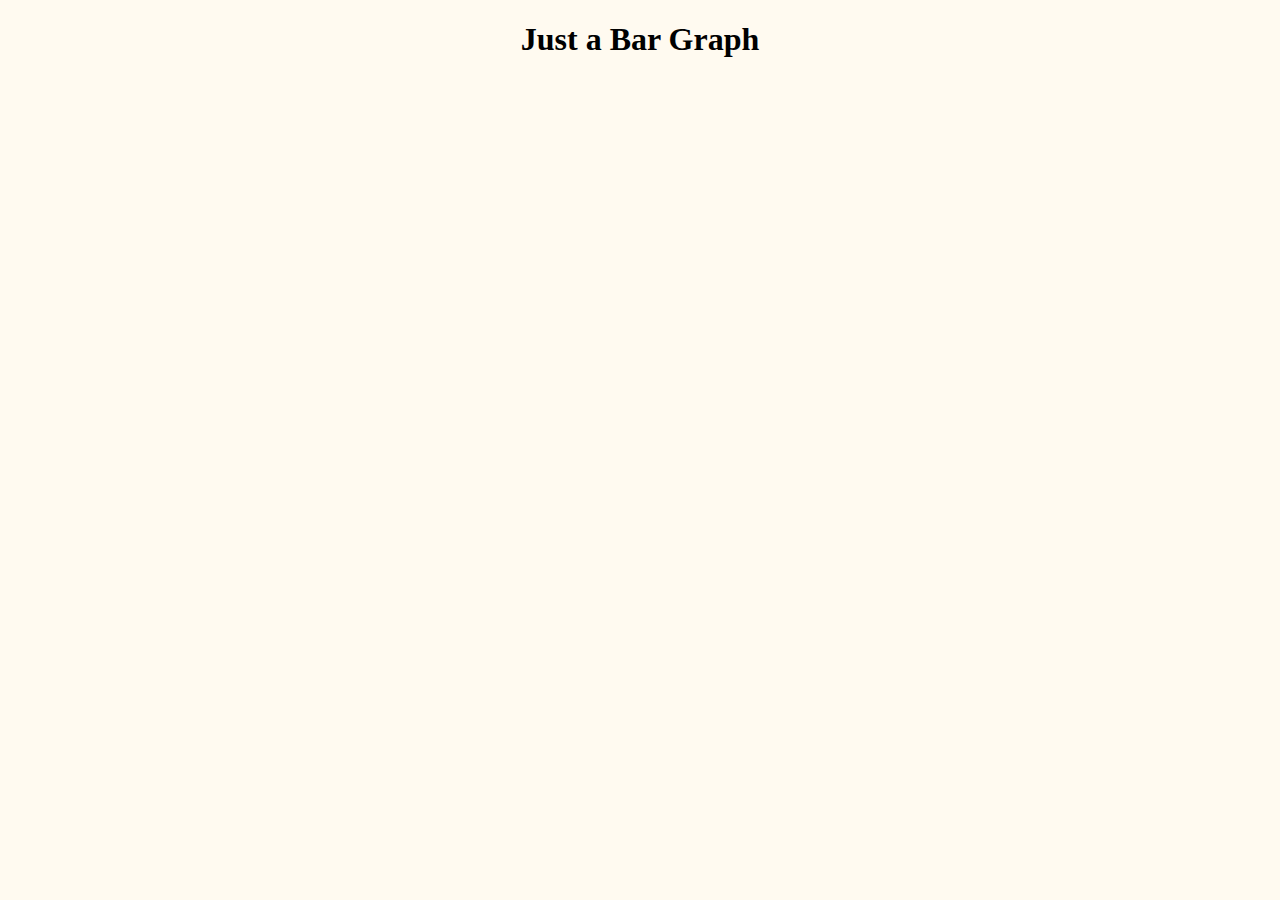
<file: d3.html>
<!DOCTYPE html>
<html lang="en">
	<head>
		<meta charset="UTF-8" />
        <title>Mathew Cortez - D3.js projects</title>
        <meta name="description" content="Mathew Cortez Web Developer">
        <meta name="keywords" content="Front-End,Front End,Backend,Fullstack,HTML,CSS,JavaSript,Pyhton,PHP">
        <meta name="author" content="Mathew Cortez">
        <meta name="viewport" content="width=device-width, initial-scale=1" />
        <script src="https://d3js.org/d3.v4.min.js"></script>
		<style type="text/css">
            body {
                width: 80%;
                margin: 0 auto;
                background-color: floralwhite;
            }		
            h1 {
                text-align: center;
            }
            svg  {
                display: block;
                margin: 0 auto;
            }
		</style>
        <script>
          (function(i,s,o,g,r,a,m){i['GoogleAnalyticsObject']=r;i[r]=i[r]||function(){
          (i[r].q=i[r].q||[]).push(arguments)},i[r].l=1*new Date();a=s.createElement(o),
          m=s.getElementsByTagName(o)[0];a.async=1;a.src=g;m.parentNode.insertBefore(a,m)
          })(window,document,'script','https://www.google-analytics.com/analytics.js','ga');

          ga('create', 'UA-93891748-1', 'auto');
          ga('send', 'pageview');

        </script>
	</head>
	<body>
        <h1>Just a Bar Graph</h1>
		<script type="text/javascript">

			//Width and height
			var w = 500;
			var h = 100;
			var barPadding = 1;
            
            
			
			var dataset = [ 5, 10, 13, 19, 21, 25, 22, 18, 15, 13,
							11, 12, 15, 20, 18, 17, 16, 18, 23, 25 ];

            
			//Create SVG element
			var svg = d3.select("body")
						.append("svg")
						.attr("width", w)
						.attr("height", h);

			svg.selectAll("rect")
			   .data(dataset)
			   .enter()
			   .append("rect")
			   .attr("x", function(d, i) {
			   		return i * (w / dataset.length);
			   })
			   .attr("y", function(d) {
			   		return h - (d * 4);
			   })
			   .attr("width", w / dataset.length - barPadding)
			   .attr("height", function(d) {
			   		return d * 4;
			   })
			   .attr("fill", function(d) {
					return "rgb(0, 0, " + (d * 10) + ")";
			   });

			svg.selectAll("text")
			   .data(dataset)
			   .enter()
			   .append("text")
			   .text(function(d) {
			   		return d;
			   })
			   .attr("text-anchor", "middle")
			   .attr("x", function(d, i) {
			   		return i * (w / dataset.length) + (w / dataset.length - barPadding) / 2;
			   })
			   .attr("y", function(d) {
			   		return h - (d * 4) + 14;
			   })
			   .attr("font-family", "sans-serif")
			   .attr("font-size", "11px")
			   .attr("fill", "white");
        
			
		</script>
	</body>
</html>
</file>
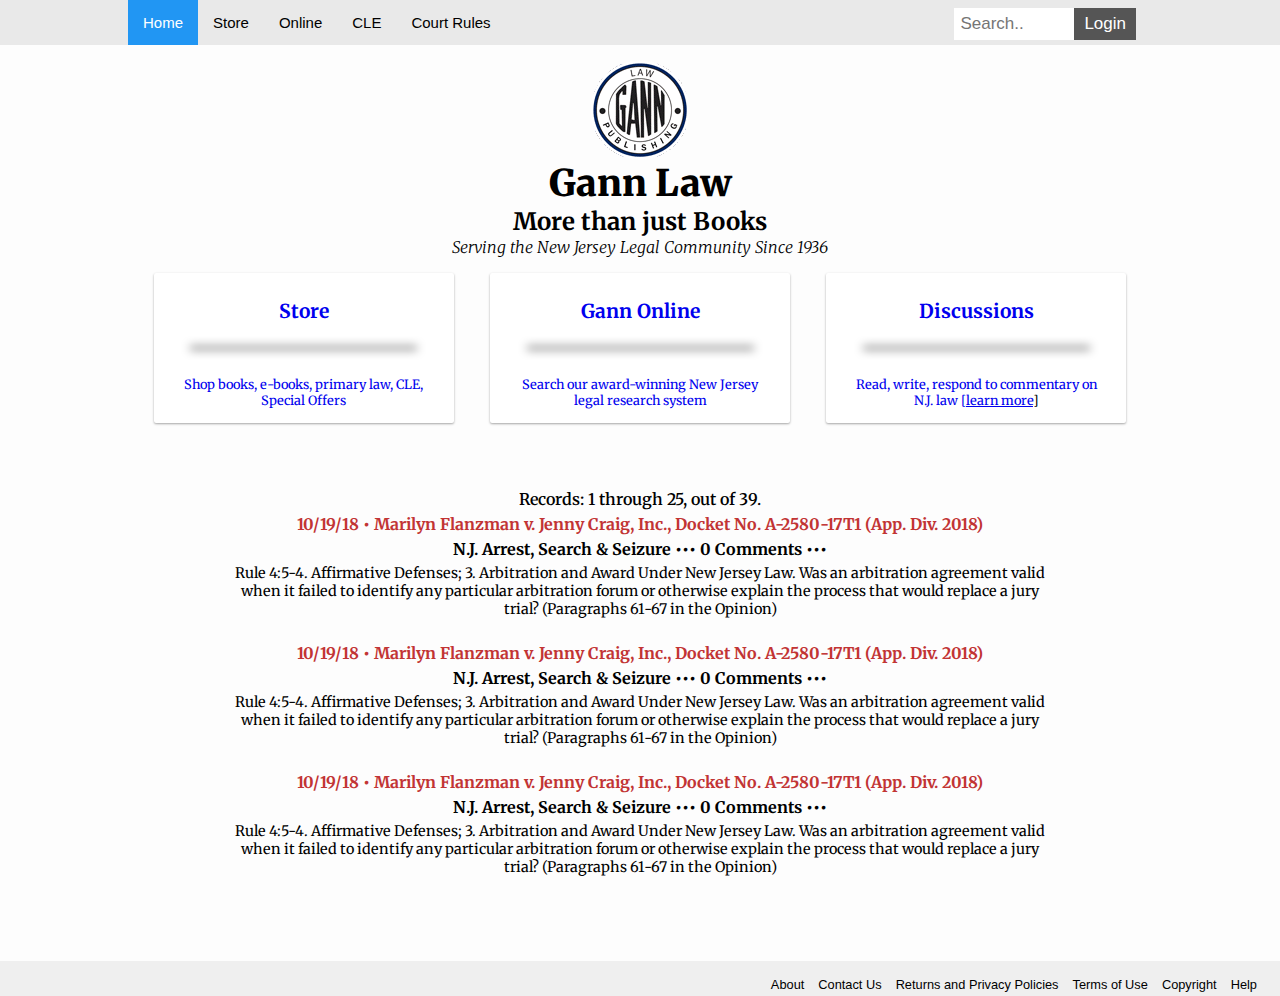
<file: gann.html>
<!DOCTYPE html>
<html>
   <head>
      <meta name="viewport" content="width=device-width, initial-scale=1">
      <link rel="stylesheet" href="https://cdnjs.cloudflare.com/ajax/libs/font-awesome/4.7.0/css/font-awesome.min.css">
      <link href="https://fonts.googleapis.com/css?family=Merriweather:300i,400,900" rel="stylesheet">
      <link type="text/css" rel="stylesheet" href="css/style.css" />
      <title>Gann Law</title>
   </head>
   <body>
      <div class='container'>
          <div class="navBack">
         <div class="topnav" id="topnav">
            <a class="li active" href="#home">Home</a>
            <a class="li" href="#Store">Store</a>
            <a class="li" href="#Online">Online</a>
            <a class="li" href="#CLE">CLE</a>
            <a class="li" href="#Court Rules">Court Rules</a>
            <div class="login-container">
               <form action="/action_page.php">
                  <input type="text" placeholder="Search.." name="username">
                  <button type="submit">Login</button>
               </form>
            </div>
             <a href="javascript:void(0);" class="icon" onclick="myFunction()">
    <i class="fa fa-bars"></i>
  </a>
         </div>
              </div>
         <div class="titleArea">
            <img src="img/gannlogo.gif" style="height:100px;" alt="gann logo"/>
            <h1>Gann Law</h1>
            <h2>More than just Books</h2>
            <h3>Serving the New Jersey Legal Community Since 1936</h3>
         </div>
         <div class="linkSection">
            <a class="boxLink" href='#Store'>
               <div class="links">
                  <h4>Store</h4>
                  <hr>
                  <p class="linkEx">Shop books, e-books, primary law, CLE, Special Offers</p>
               </div>
            </a>
            <a class="boxLink" href='#Online'>
               <div class="links">
                  <h4>Gann Online</h4>
                  <hr>
                  <p class="linkEx">Search our award-winning New Jersey legal research system</p>
               </div>
            </a>
            <a class="boxLink" href='#Discussion'>
               <div class="links">
                  <h4>Discussions</h4>
                  <hr>
                  <p class="linkEx">Read, write, respond to commentary on N.J. law [<a href="#learn">learn more</a>]</p>
            </div></a>
         </div>
         <div class='records'>
            <h7>Records: 1 through 25, out of 39.</h7>
            <div class='record'>
               <h5>10/19/18 • <a href="#record">Marilyn Flanzman v. Jenny Craig, Inc., Docket No. A-2580-17T1 (App. Div. 2018)</a></h5>
               <h6>N.J. Arrest, Search &amp; Seizure ••• 0 Comments •••</h6>
               <p class='recordP'>Rule 4:5-4. Affirmative Defenses; 3. Arbitration and Award Under New Jersey Law. Was an arbitration agreement valid when it failed to identify any particular arbitration forum or otherwise explain the process that would replace a jury trial? (Paragraphs 61-67 in the Opinion)</p>
            </div>
            <div class='record'>
               <h5>10/19/18 • <a href="#record">Marilyn Flanzman v. Jenny Craig, Inc., Docket No. A-2580-17T1 (App. Div. 2018)</a></h5>
               <h6>N.J. Arrest, Search &amp; Seizure ••• 0 Comments •••</h6>
               <p class='recordP'>Rule 4:5-4. Affirmative Defenses; 3. Arbitration and Award Under New Jersey Law. Was an arbitration agreement valid when it failed to identify any particular arbitration forum or otherwise explain the process that would replace a jury trial? (Paragraphs 61-67 in the Opinion)</p>
            </div>
            <div class='record'>
               <h5>10/19/18 • <a href="#record">Marilyn Flanzman v. Jenny Craig, Inc., Docket No. A-2580-17T1 (App. Div. 2018)</a></h5>
               <h6>N.J. Arrest, Search &amp; Seizure ••• 0 Comments •••</h6>
               <p class='recordP'>Rule 4:5-4. Affirmative Defenses; 3. Arbitration and Award Under New Jersey Law. Was an arbitration agreement valid when it failed to identify any particular arbitration forum or otherwise explain the process that would replace a jury trial? (Paragraphs 61-67 in the Opinion)</p>
            </div>
         </div>
         <footer>
            <ul>
               <li><a href="#help">Help</a></li>
               <li><a href="#compyright">Copyright</a></li>
               <li><a href="#terms">Terms of Use</a></li>
               <li><a href="#returns">Returns and Privacy Policies</a></li>
               <li><a href="#contact">Contact Us</a></li>
               <li><a href="#about">About</a></li>
            </ul>
         </footer>
      </div>
      <script>
         var header = document.getElementById('topnav');
          var links = header.getElementsByClassName('li');
          for (var i = 0; i < links.length; i++) {
              links[i].addEventListener('click', function(){
                  var current = document.getElementsByClassName('active');
                  current[0].className = current[0].className.replace(' active', "");
                  this.className += ' active';
              });
          }
          function myFunction() {
              var x = document.getElementById("topnav");
              if (x.className === 'topnav') {
                  x.className += " responsive";
              } else {
                  x.className = "topnav";
              }
          }
      </script>
   </body>
</html>
</file>
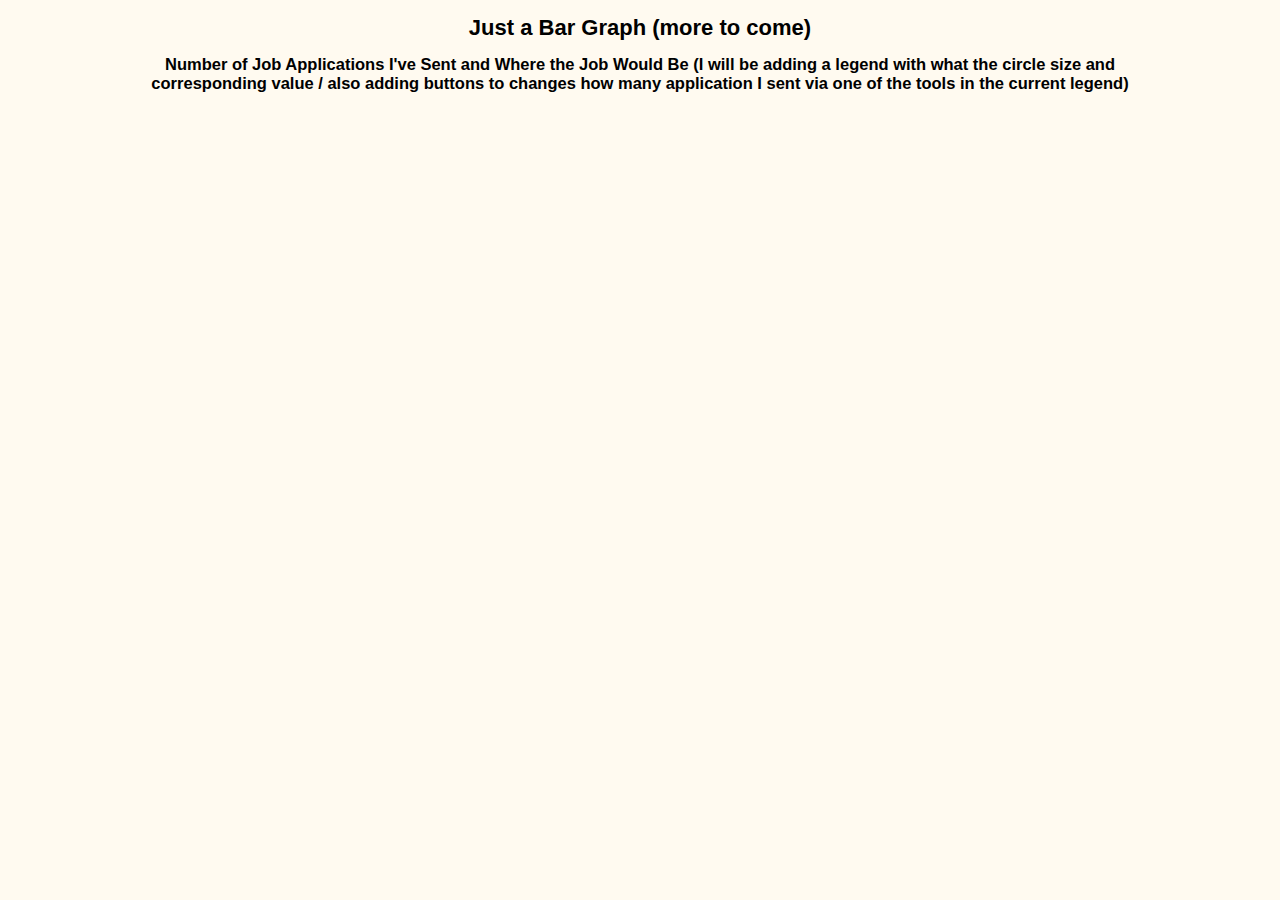
<file: d3/d3.html>
<!DOCTYPE html>
<html lang="en">
   <head>
      <meta charset="UTF-8" />
      <title>Mathew Cortez - D3.js projects</title>
      <meta name="description" content="Mathew Cortez Web Developer">
      <meta name="keywords" content="Front-End,Front End,Backend,Fullstack,HTML,CSS,JavaSript,Pyhton,PHP">
      <meta name="author" content="Mathew Cortez">
      <meta name="viewport" content="width=device-width, initial-scale=1" />
      <script src="https://d3js.org/d3.v3.min.js"></script>
      <style type="text/css">
         body {
             width: 80%;
             margin: 0 auto;
             background-color: floralwhite;
         }		
         h1 {
             text-align: center;
         }
         svg  {
             display: block;
             margin: 0 auto;
         }
         h2 {
             text-align: center;
         }
         path:hover {
             fill-opacity: .7;
         }
         div.tooltip {
             position: absolute;
             display: inline-block;
             text-align: center;
             padding: 2px;
             font: 12px sans-serif;
             background: white;
             border: 0px;
             border-radius: 8px;
             pointer-events: none;
         }
         body {
             font: 11px sans-serif;
         }
         .legend {
             position: absolute;
             left: 850px;
             top: 550px;
         }
      </style>
      <script>
         (function(i,s,o,g,r,a,m){i['GoogleAnalyticsObject']=r;i[r]=i[r]||function(){
         (i[r].q=i[r].q||[]).push(arguments)},i[r].l=1*new Date();a=s.createElement(o),
         m=s.getElementsByTagName(o)[0];a.async=1;a.src=g;m.parentNode.insertBefore(a,m)
         })(window,document,'script','https://www.google-analytics.com/analytics.js','ga');
         
         ga('create', 'UA-93891748-1', 'auto');
         ga('send', 'pageview');
         
      </script>
   </head>
   <body>
      <h1>Just a Bar Graph (more to come)</h1>
      <script type="text/javascript">
         //Width and height
         var w = 500;
         var h = 100;
         var barPadding = 1;
                  
                  
         
         var dataset = [ 5, 10, 13, 19, 21, 25, 22, 18, 15, 13,
         				11, 12, 15, 20, 18, 17, 16, 18, 23, 25 ];
         
                  
         //Create SVG element
         var svg = d3.select("body")
         			.append("svg")
         			.attr("width", w)
         			.attr("height", h);
         
         svg.selectAll("rect")
            .data(dataset)
            .enter()
            .append("rect")
            .attr("x", function(d, i) {
            		return i * (w / dataset.length);
            })
            .attr("y", function(d) {
            		return h - (d * 4);
            })
            .attr("width", w / dataset.length - barPadding)
            .attr("height", function(d) {
            		return d * 4;
            })
            .attr("fill", function(d) {
         		return "rgb(0, 0, " + (d * 10) + ")";
            });
         
         svg.selectAll("text")
            .data(dataset)
            .enter()
            .append("text")
            .text(function(d) {
            		return d;
            })
            .attr("text-anchor", "middle")
            .attr("x", function(d, i) {
            		return i * (w / dataset.length) + (w / dataset.length - barPadding) / 2;
            })
            .attr("y", function(d) {
            		return h - (d * 4) + 14;
            })
            .attr("font-family", "sans-serif")
            .attr("font-size", "11px")
            .attr("fill", "white");
              
         
      </script>
      <h2>Number of Job Applications I've Sent and Where the Job Would Be (I will be adding a legend with what the circle size and corresponding value / also adding buttons to changes how many application I sent via one of the tools in the current legend)</h2>
      <script type="text/javascript">
         //code modified from mike bostocks examples
         var width = 960;
         var height = 500;
         var ary = [];
         var projection = d3.geo.albersUsa()
             .translate([width / 2, height / 2]) // translate to center of screen
             .scale([1000]); // scale things down so see entire US 
         var path = d3.geo.path() 
             .projection(projection); 
         var color = d3.scale.linear()
             .range(["rgb(50,235,80)", "rgb(0, 119, 181)", "rgb(81, 81, 82)", "rgb(222,184,135)",
         "rgb(217,100,80)"]);
         
         var legendText = ["All", "Whitetruffle", "UpScored", "LinkedIn", "Rachel Higgins"];
         var svg = d3.select("body")
             .append("svg")
             .attr("width", width)
             .attr("height", height);
         var div = d3.select("body")
             .append("div")
             .attr("class", "tooltip")
             .style("opacity", 0);
             d3.json("us-states.json", function(json) {
                 color.domain([0, 1, 2, 3, 4]); // setting the 
                 svg.selectAll("path")
                     .data(json.features)
                     .enter()
                     .append("path")
                     .attr("d", path)
                     .style("stroke", "#fff")
                     .style("stroke-width", "1")
                     .style("fill", function(d) {
                         var value = d.properties.visited;
                         if (value) {
                             return color(value);
                         } else {
                             return "rgb(213,222,217)";
                         }
                     });
         
                 d3.csv("applies.csv", function(data) {
                     console.log(data);
                     var len = data.length;
                     dataset=data;
                     var ary = [];
                     d3.csv("latlong.csv", function(data){
                         var count;
                         for(i=0; i<data.length;  i++) {
                             count = 0;
                             for(j=0; j<dataset.length; j++) {
                                 if(dataset[j].Location == data[i].place) {
                                     count++;
                                 }
                             }
                             ary.push(count);
                         }
                         function radius(data) {
                             return (data + 10) *2 / 3;     
                         }
                         function count(data) {
                             return data;
                         }   
                         
                         svg.selectAll("circle")
                             .data(data)
                             .enter()
                             .append("circle")
                             .attr("cx", function(d) {
                                 return projection([d.lon, d.lat])[0];
                             })
                             .attr("cy", function(d) {
                                 return projection([d.lon, d.lat])[1];
                             })
                             .attr("r", function(d) {
                                 return radius(ary[d.index]);
                             })
                         
                             .style("fill", "rgb(217,91,67)")
                             .style("opacity", 0.85)
                         
                         .on("mouseover", function(d) {
                         div.transition()
                             .duration(200)
                             .style("opacity", .9);
                         div.text(d.place + " - " + (((radius(ary[d.index])*3) /2)-10) + " applications")
                             .style("left", (d3.event.pageX) + "px")
                             .style("top", (d3.event.pageY - 28) + "px");
                         
                     })
                             .on("mouseout", function(d) {
                             div.transition()
                             .duration(500)
                             .style("opacity", 0);
                             });
                 });
                         
                     });
                         
                 var legend = d3.select("body").append("svg")
                     .attr("class", "legend")
                     .attr("width", 140)
                     .attr("height", 200)
                     .selectAll("g")
                     .data(color.domain().slice().reverse())
                     .enter()
                     .append("g")
                     .attr("transform", function(d, i) {
                         return "translate(0," + i * 20 + ")";
                     });
         
                 legend.append("circle")
                     .attr("cx", 15)
                     .attr("cy", 10)
                     .attr("r", 5)
                 
                     .style("fill", color);
         
                 legend.append("text")
                     .data(legendText)
                     .attr("x", 24)
                     .attr("y", 9)
                     .attr("dy", ".35em")
                     .text(function(d) {
                         return d;
                     });
             });
      </script>
   </body>
</html>
</file>
<file: css/style.css>
* {box-sizing: border-box;}
html {
  height: 100%;
  box-sizing: border-box;
}


body {
  margin: 0;
  font-family: Arial, Helvetica, sans-serif;
    height:100%;
    background-color: #FDFDFD;
}
h1,h2,h3,h4,h5,h6,h7,p {
    font-family: 'Merriweather', serif;
}
.container {
    min-height: 100%;
    position:relative;
}
.navBack {
    background-color: #e9e9e9;
}
.topnav {
  overflow: hidden;
  background-color: #e9e9e9;
}

.topnav a {
  float: left;
  display: block;
  color: black;
  text-align: center;
  padding: 14px 15px;
  text-decoration: none;
  font-size: 15px;
}

.topnav a:hover {
  background-color: #ddd;
  color: black;
}

.topnav a.active {
  background-color: #2196F3;
  color: white;
}


.topnav .login-container {
  float: right;
}

.topnav input[type=text] {
  padding: 6px;
  margin-top: 8px;
  font-size: 17px;
  border: none;
  width:120px;
}

.topnav .login-container button {
  float: right;
  padding: 6px 10px;
  margin-top: 8px;
  margin-right: 16px;
  background-color: #555;
  color: white;
  font-size: 17px;
  border: none;
  cursor: pointer;
}

.topnav .login-container button:hover {
  background-color: green;

}
.topnav .icon {
    display: none;
}
.titleArea {
    padding-top: 15px;
    margin: 0 auto;
    width: 50%;
    
}
img {
    display: block;
    margin: 0 auto;
}
h1,h2,h3 {

    text-align: center;
    padding:10;
    margin: 0 auto;
}
h1 {

    font-weight: 900;
    font-size: 2.3em;
}

h3 {
    font-weight: 300;
    font-style: italic;
    font-size: 1em
}
h4 {
    text-align: center;
    font-size: 1.2em;
}
.linkSection {
    width: 100%;
    text-align: center;
    padding-bottom: 50px;
}
.links {
    background: #fff;
  border-radius: 2px;
  display: inline-block;
  height: 150px;
  margin: 1rem;
  position: relative;
  width: 300px;
  box-shadow: 0 1px 3px rgba(0,0,0,0.12), 0 1px 2px rgba(0,0,0,0.24);
  transition: all 0.3s cubic-bezier(.25,.8,.25,1);
}

.links:hover {
  box-shadow: 0 14px 28px rgba(0,0,0,0.25), 0 10px 10px rgba(0,0,0,0.22);
}
hr {
    width: 75%;
  border: 0;
  height: 0;
  box-shadow: 0 0 10px 1px black;
}
.boxLink {
    text-decoration: none;
    
}
.linkEx {
    font-size: .8em;
    text-align: center;
    width: 85%;
    margin:0 auto;
    padding-top: 20px;
  
}
.records {
    width: 80%;
    margin:0 auto;
    text-align: center;
    padding-bottom: 100px;
}
.record {
    padding-bottom: 15px;
}
h7 {
    font-weight: 600;
}
h7, h5, h6, .recordP {
    margin: 5px;
}
h5 {
    color: #C23434;
    font-size: .8em;
}
h5 a {
    text-decoration: none;
    color: #C23434;
}
h6 {
    font-size: .8em;
}
.recordP {
    font-size: .7em;
}
footer {
   position: absolute;
   bottom: 0;
    width:100%;
    height: 35px;
   padding: 1rem;
   background-color: #efefef;
   text-align: center;
}
footer ul {
    list-style-type: none;
    margin: 0;
    padding: 0;
    overflow: hidden;

}

footer ul li {
    float: right;
}
footer ul li a {
    display: block;
    color: black;
    text-align: center;
    padding: 0px 7px;
    text-decoration: none;
    font-size: .8em;
}

footer ul li a:hover {
    background-color: #ddd;
    color: black;
}
@media screen and (min-width: 1000px) {

    .records {
        width: 65%;
    }
    h5, h6 {
        font-size: 1em;
    }
    .recordP {
        font-size: .9em;
    }
    .navBack {
        width: 100%;
        
}
    .topnav {
        width: 80%;
        margin: 0 auto;
    }
    
}
@media screen and (max-width: 600px) {
    .topnav a:not(:first-child), .topnav input[type=text], .topnav .login-container button {
        display:none;
    }
    .topnav a.icon {
        float:right;
        display:block;
    }
}

@media screen and (max-width: 600px) {

    .topnav.responsive {
        width:100%;
    }
    .topnav.responsive a, .topnav.responsive input[type=text], .topnav.responsive .login-container button {
        float:none;
        display:block;
        text-align: left;
        width: 100%;
        margin:0;
        padding: 14px;
    }

       .topnav.responsive .login-container {
    float: none;
  }
    .topnav.responsive input[type=text] {
    border: 1px solid #ccc;  
  } 
    .topnav .login-container {
    float: none;
  }
    .topnav input[type=text] {
    border: 1px solid #ccc;  
  }
    footer {
        height: 40px;
    }
    footer ul li a {
        font-size: .7em;
        padding: 0 5px;
        
    }
  

}
</file>
